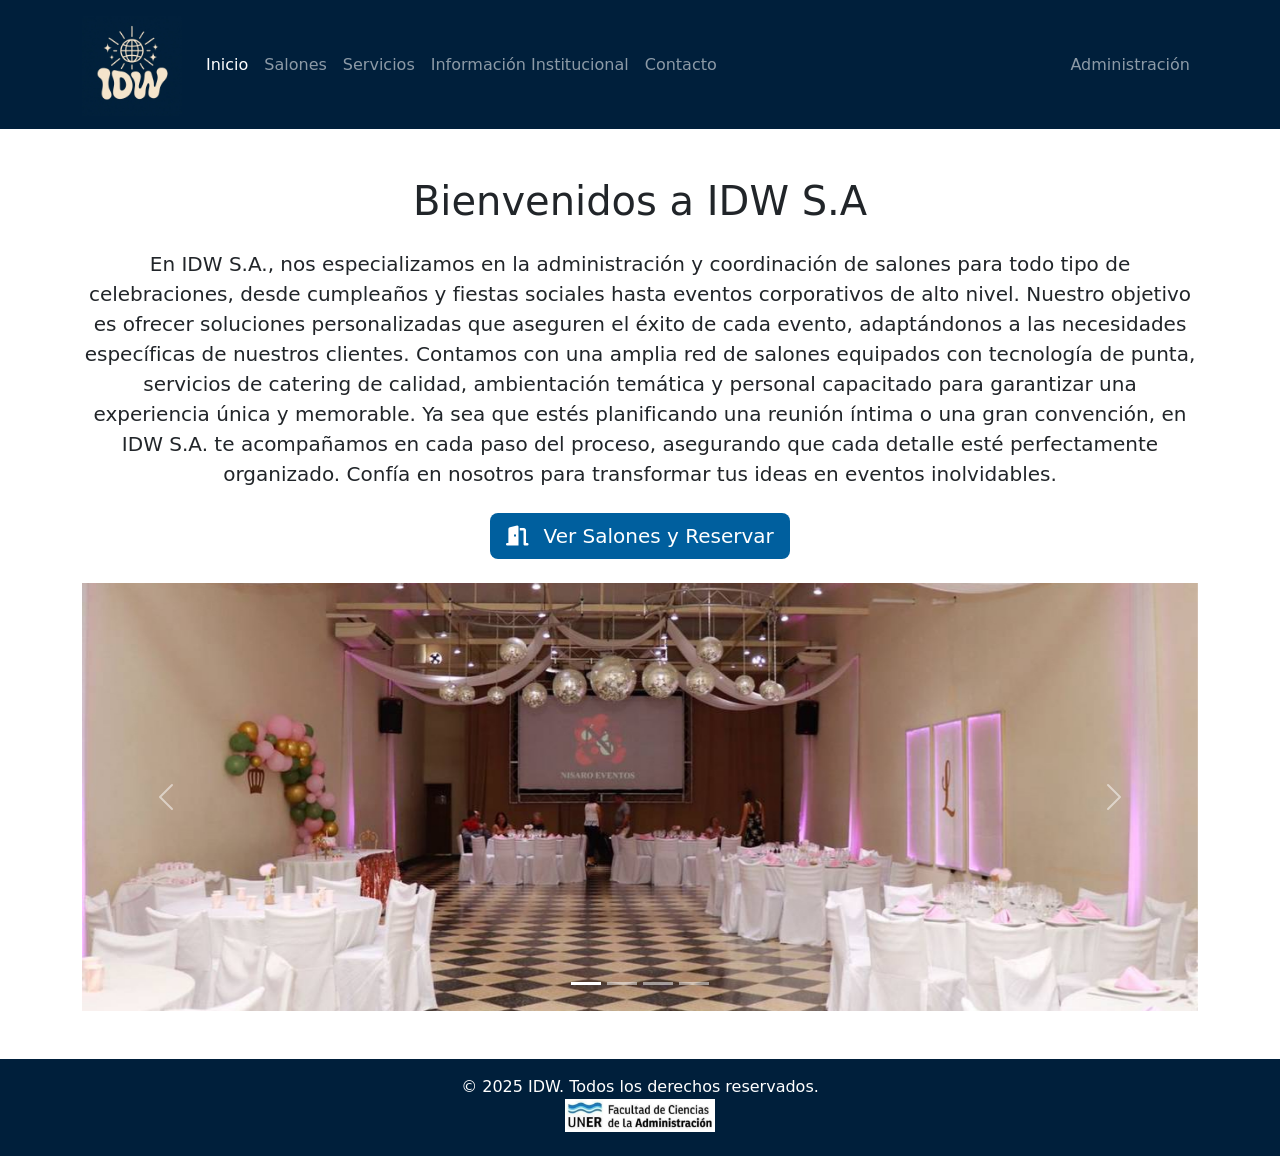
<file: index.html>
<!DOCTYPE html>
<html lang="es">

<head>
  <meta charset="UTF-8">
  <meta name="viewport" content="width=device-width, initial-scale=1.0">
  <title>IDW S.A - Inicio</title>
  <link href="https://cdn.jsdelivr.net/npm/bootstrap@5.3.0/dist/css/bootstrap.min.css" rel="stylesheet">
  <link rel="stylesheet" href="https://cdnjs.cloudflare.com/ajax/libs/font-awesome/6.5.0/css/all.min.css">
  <link rel="stylesheet" href="css/estilos.css">
</head>

<body class="d-flex flex-column min-vh-100">

  <header>
    <nav class="navbar navbar-expand-lg navbar-dark navbar-custom sticky-top">
      <div class="container">
        <a class="navbar-brand" href="index.html">
          <img src="Recursos/logo.jpg" alt="Logo IDW" width="100" height="100" class="d-inline-block align-text-top">
        </a>
        <button class="navbar-toggler" type="button" data-bs-toggle="collapse" data-bs-target="#navbarNav"
          aria-controls="navbarNav" aria-expanded="false" aria-label="Alternar navegación">
          <span class="navbar-toggler-icon"></span>
        </button>
        <div class="collapse navbar-collapse" id="navbarNav">
          <ul class="navbar-nav">
            <li class="nav-item"><a class="nav-link active" href="index.html">Inicio</a></li>
            <li class="nav-item"><a class="nav-link" href="salones.html">Salones</a></li>
            <li class="nav-item"><a class="nav-link" href="servicios.html">Servicios</a></li>
            <li class="nav-item"><a class="nav-link" href="institucional.html">Información Institucional</a></li>
            <li class="nav-item"><a class="nav-link" href="contacto.html">Contacto</a></li>
          </ul>
          <ul class="navbar-nav ms-auto">
            <li class="nav-item"><a class="nav-link" href="adminSalones.html">Administración</a></li>
          </ul>
        </div>
      </div>
    </nav>
  </header>


  <main class="container text-center my-5 flex-grow-1">


    <h1 class="mb-4">Bienvenidos a IDW S.A</h1>
    <p class="lead mb-4">En IDW S.A., nos especializamos en la administración y coordinación de salones para todo tipo
      de celebraciones, desde cumpleaños y fiestas sociales hasta eventos corporativos de alto nivel. Nuestro objetivo
      es ofrecer soluciones personalizadas que aseguren el éxito de cada evento, adaptándonos a las necesidades
      específicas de nuestros clientes.
      Contamos con una amplia red de salones equipados con tecnología de punta, servicios de catering de calidad,
      ambientación temática y personal capacitado para garantizar una experiencia única y memorable. Ya sea que estés
      planificando una reunión íntima o una gran convención, en IDW S.A. te acompañamos en cada paso del proceso,
      asegurando que cada detalle esté perfectamente organizado.
      Confía en nosotros para transformar tus ideas en eventos inolvidables.</p>
    <a href="salones.html" class="btn btn-lg btn-custom">
      <i class="fas fa-door-open me-2"></i> Ver Salones y Reservar
    </a>
    <br></br>

    <div id="carouselExampleIndicators" class="carousel slide" data-bs-ride="carousel" data-bs-interval="3000">

      <div class="carousel-indicators">
        <button type="button" data-bs-target="#carouselExampleIndicators" data-bs-slide-to="0" class="active"
          aria-current="true" aria-label="Slide 1"></button>
        <button type="button" data-bs-target="#carouselExampleIndicators" data-bs-slide-to="1"
          aria-label="Slide 2"></button>
        <button type="button" data-bs-target="#carouselExampleIndicators" data-bs-slide-to="2"
          aria-label="Slide 3"></button>
        <button type="button" data-bs-target="#carouselExampleIndicators" data-bs-slide-to="3"
          aria-label="Slide 4"></button>
      </div>

      <div class="carousel-inner">
        <div class="carousel-item active">
          <img src="Recursos/BANNER_1.jpg" class="d-block w-100" alt="IMAGEN BANNER 1">
        </div>
        <div class="carousel-item">
          <img src="Recursos/BANNER_2.jpg" class="d-block w-100" alt="IMAGEN BANNER 2">
        </div>
        <div class="carousel-item">
          <img src="Recursos/BANNER_3.jpg" class="d-block w-100" alt="IMAGEN BANNER 3">
        </div>
        <div class="carousel-item">
          <img src="Recursos/BANNER_4.jpg" class="d-block w-100" alt="IMAGEN BANNER 4">
        </div>
      </div>

      <button class="carousel-control-prev" type="button" data-bs-target="#carouselExampleIndicators"
        data-bs-slide="prev">
        <span class="carousel-control-prev-icon" aria-hidden="true"></span>
        <span class="visually-hidden">Anterior</span>
      </button>
      <button class="carousel-control-next" type="button" data-bs-target="#carouselExampleIndicators"
        data-bs-slide="next">
        <span class="carousel-control-next-icon" aria-hidden="true"></span>
        <span class="visually-hidden">Siguiente</span>
      </button>
    </div>


  </main>

  <footer class="footer-custom text-white text-center py-3 mt-auto">
    <p class="mb-0">&copy; 2025 IDW. Todos los derechos reservados.</p>
    <img src="/Recursos/tudw.png" alt="Logo UNER" class="mb-2" style="width: 150px;">
  </footer>

  <script src="https://cdn.jsdelivr.net/npm/bootstrap@5.3.3/dist/js/bootstrap.bundle.min.js"></script>
</body>

</html>
</file>
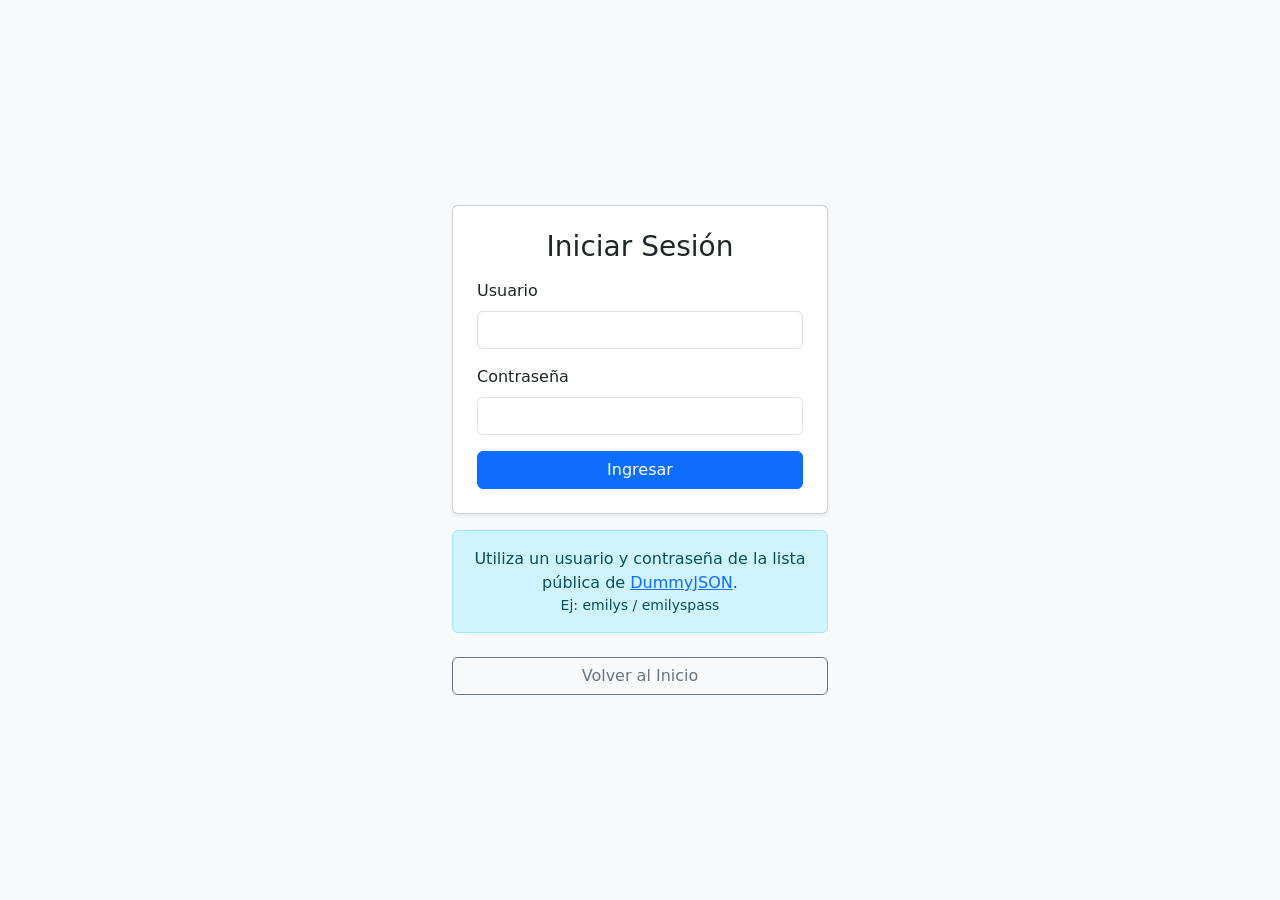
<file: adminSalones.html>
<!DOCTYPE html>
<html lang="es">

<head>
    <meta charset="UTF-8">
    <title>Panel de Administración</title>
    <meta name="viewport" content="width=device-width, initial-scale=1">
    <link href="https://cdn.jsdelivr.net/npm/bootstrap@5.3.3/dist/css/bootstrap.min.css" rel="stylesheet">
</head>

<body class="container my-5">
    <h1 class="mb-4 text-center">Panel de Administración</h1>
    <div class="mb-4 d-flex justify-content-between align-items-center">
        <a href="index.html" class="btn btn-outline-primary">Volver al Inicio</a>
        <button id="logoutButton" class="btn btn-outline-danger">Cerrar Sesión</button>
    </div>

    <ul class="nav nav-tabs" id="adminTab" role="tablist">
        <li class="nav-item" role="presentation">
            <button class="nav-link active" id="salones-tab" data-bs-toggle="tab" data-bs-target="#salones-tab-pane"
                type="button" role="tab" aria-controls="salones-tab-pane" aria-selected="true">Gestionar Salones</button>
        </li>
        <li class="nav-item" role="presentation">
            <button class="nav-link" id="servicios-tab" data-bs-toggle="tab" data-bs-target="#servicios-tab-pane"
                type="button" role="tab" aria-controls="servicios-tab-pane" aria-selected="false">Gestionar
                Servicios</button>
        </li>
        <li class="nav-item" role="presentation">
            <button class="nav-link" id="usuarios-tab" data-bs-toggle="tab" data-bs-target="#usuarios-tab-pane"
                type="button" role="tab" aria-controls="usuarios-tab-pane" aria-selected="false">Listado de
                Usuarios</button>
        </li>
        <li class="nav-item" role="presentation">
            <button class="nav-link" id="reservas-tab" data-bs-toggle="tab" data-bs-target="#reservas-tab-pane"
                type="button" role="tab" aria-controls="reservas-tab-pane" aria-selected="false">Reservas</button>
        </li>
    </ul>

    <div class="tab-content" id="adminTabContent">

        <div class="tab-pane fade show active" id="salones-tab-pane" role="tabpanel" aria-labelledby="salones-tab" tabindex="0">
            <div class="p-3 border border-top-0">
                <h2 class="h4 mt-3">Editor de Salones</h2>
                <div class="mb-4">
                    <input type="text" id="buscarInput" class="form-control" placeholder="Buscar salón por nombre...">
                </div>
                <form id="salonForm" class="mb-5">
                    <input type="hidden" id="salonId">
                    <div class="row mb-3">
                        <div class="col-md-6">
                            <label for="nombreSalon" class="form-label">Nombre</label>
                            <input type="text" id="nombreSalon" class="form-control" required>
                        </div>
                        <div class="col-md-3">
                            <label for="precioSalon" class="form-label">Precio Base ($)</label>
                            <input type="number" id="precioSalon" class="form-control" required>
                        </div>
                        <div class="col-md-3">
                            <label for="estadoSalon" class="form-label">Estado</label>
                            <select id="estadoSalon" class="form-select" required>
                                <option value="Disponible">Disponible</option>
                                <option value="Reservado">Reservado</option>
                            </select>
                        </div>
                    </div>
                    <div class="mb-3">
                        <label for="direccion" class="form-label">Dirección</label>
                        <input type="text" id="direccion" class="form-control" required>
                    </div>
                    <div class="mb-3">
                        <label for="descripcionSalon" class="form-label">Descripción</label>
                        <textarea id="descripcionSalon" class="form-control" rows="2" required></textarea>
                    </div>
                    
                    <div class="mb-3 p-3 border rounded">
                        <label class="form-label fw-bold">Gestión de Imágenes</label>
                        <div class="mb-3">
                            <label for="imageSelector" class="form-label">Opción 1: Seleccionar imagen de la galería local</label>
                            <div class="input-group">
                                <select id="imageSelector" class="form-select"></select>
                                <button type="button" id="addImageBtn" class="btn btn-outline-primary">Agregar de Galería</button>
                            </div>
                        </div>
                        <div class="mb-3">
                            <label for="imageUrlInput" class="form-label">Opción 2: Pegar URL de una imagen externa</label>
                            <div class="input-group">
                                <input type="text" id="imageUrlInput" class="form-control" placeholder="https://ejemplo.com/imagen.jpg">
                                <button type="button" id="addImageFromUrlBtn" class="btn btn-outline-secondary">Agregar desde URL</button>
                            </div>
                        </div>
                        <div>
                            <label class="form-label">Imágenes seleccionadas:</label>
                            <div id="selectedImagesContainer" class="d-flex flex-wrap gap-2 border p-2 rounded" style="min-height: 50px;">
                                </div>
                        </div>
                    </div>
                    <button type="submit" class="btn btn-success">Guardar/Agregar Salón</button>
                </form>

                <div class="table-responsive">
                    <table class="table table-bordered align-middle">
                        <thead class="table-dark">
                            <tr>
                                <th>ID</th>
                                <th>Nombre</th>
                                <th>Dirección</th>
                                <th>Estado</th>
                                <th>Imagen</th>
                                <th>Acciones</th>
                            </tr>
                        </thead>
                        <tbody id="tablaSalones"></tbody>
                    </table>
                </div>
            </div>
        </div>

        <div class="tab-pane fade" id="servicios-tab-pane" role="tabpanel" aria-labelledby="servicios-tab" tabindex="0">
            <div class="p-3 border border-top-0">
                <h2 class="h4 mt-3">Editor de Servicios</h2>
                <form id="servicioForm" class="mb-5">
                    <input type="hidden" id="servicioId">
                    <div class="row mb-3">
                        <div class="col-md-8">
                            <label for="nombreServicio" class="form-label">Nombre del Servicio</label>
                            <input type="text" id="nombreServicio" class="form-control" required>
                        </div>
                        <div class="col-md-4">
                            <label for="precioServicio" class="form-label">Precio ($)</label>
                            <input type="number" id="precioServicio" class="form-control" required>
                        </div>
                    </div>
                    <div class="mb-3">
                        <label for="descripcionServicio" class="form-label">Descripción</label>
                        <textarea id="descripcionServicio" class="form-control" rows="3" required></textarea>
                    </div>
                    <div class="mb-3">
                        <label for="imagenServicio" class="form-label">URL de la Imagen</label>
                        <input type="text" id="imagenServicio" class="form-control" required>
                    </div>
                    <button type="submit" class="btn btn-success">Guardar/Agregar Servicio</button>
                </form>
                <div class="table-responsive">
                    <table class="table table-bordered align-middle">
                        <thead class="table-dark">
                            <tr>
                                <th>ID</th>
                                <th>Nombre</th>
                                <th>Imagen</th>
                                <th>Acciones</th>
                            </tr>
                        </thead>
                        <tbody id="tablaServicios"></tbody>
                    </table>
                </div>
            </div>
        </div>
        <div class="tab-pane fade" id="usuarios-tab-pane" role="tabpanel" aria-labelledby="usuarios-tab" tabindex="0">
            <div class="p-3 border border-top-0">
                <h2 class="h4 mt-3">Listado de Usuarios</h2>
                <p>Usuarios registrados en el sistema externo.</p>
                <div class="table-responsive">
                    <table class="table table-striped table-hover align-middle">
                        <thead class="table-dark">
                            <tr>
                                <th>Foto</th>
                                <th>Nombre</th>
                                <th>Apellido</th>
                                <th>Email</th>
                                <th>Usuario</th>
                                <th>Rol</th>
                            </tr>
                        </thead>
                        <tbody id="tablaUsuarios"></tbody>
                    </table>
                </div>
            </div>
        </div>
        <div class="tab-pane fade" id="reservas-tab-pane" role="tabpanel" aria-labelledby="reservas-tab" tabindex="0">
            <div class="p-3 border border-top-0">
                <h2 class="h4 mt-3">Listado de Reservas Confirmadas</h2>
                <div class="table-responsive">
                    <table class="table table-striped table-hover align-middle">
                        <thead class="table-dark">
                            <tr>
                                <th>ID Reserva</th>
                                <th>Cliente</th>
                                <th>Email</th>
                                <th>Salón</th>
                                <th>Fecha Evento</th>
                                <th>Total</th>
                                <th>Acciones</th>
                            </tr>
                        </thead>
                        <tbody id="tablaReservas"></tbody>
                    </table>
                </div>
            </div>
        </div>
    </div>

    <script src="https://cdn.jsdelivr.net/npm/bootstrap@5.3.3/dist/js/bootstrap.bundle.min.js"></script>
    <script type="module" src="js/admin.js"></script>

</body>
</html>
</file>
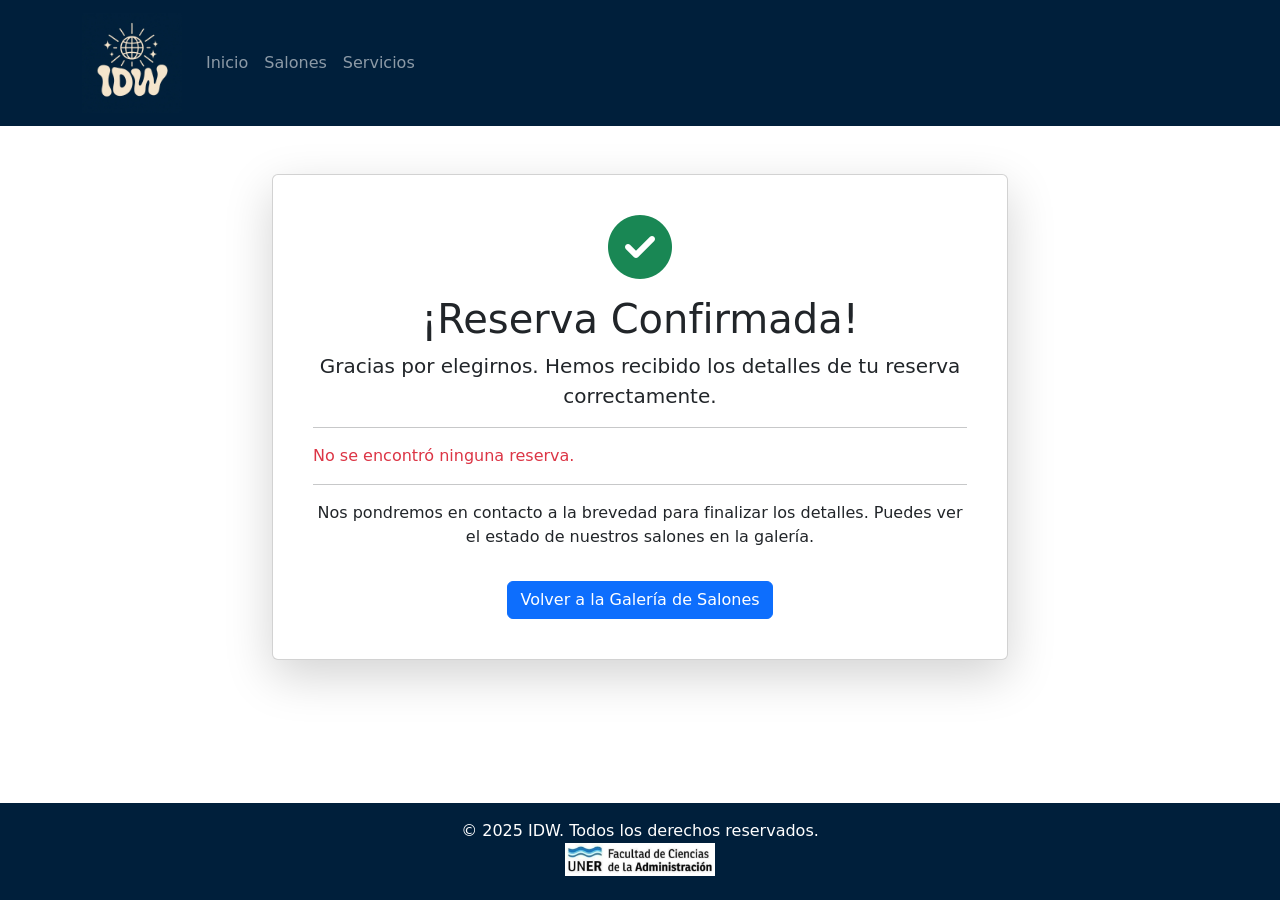
<file: confirmacionReserva.html>
<!DOCTYPE html>
<html lang="es">
    
<head>
    <meta charset="UTF-8">
    <meta name="viewport" content="width=device-width, initial-scale=1.0">
    <title>Reserva Confirmada - IDW S.A</title>
    <link rel="stylesheet" href="https://cdn.jsdelivr.net/npm/bootstrap@5.3.3/dist/css/bootstrap.min.css">
    <link rel="stylesheet" href="https://cdnjs.cloudflare.com/ajax/libs/font-awesome/6.5.0/css/all.min.css">
    <link rel="stylesheet" href="css/estilos.css">
</head>

<body class="d-flex flex-column min-vh-100">
    <header>
        <nav class="navbar navbar-expand-lg navbar-dark navbar-custom sticky-top">
            <div class="container">
                <a class="navbar-brand" href="index.html">
                    <img src="Recursos/logo.jpg" alt="Logo IDW" width="100" height="100">
                </a>
                <div class="collapse navbar-collapse" id="navbarNav">
                    <ul class="navbar-nav">
                        <li class="nav-item"><a class="nav-link" href="index.html">Inicio</a></li>
                        <li class="nav-item"><a class="nav-link" href="salones.html">Salones</a></li>
                        <li class="nav-item"><a class="nav-link" href="servicios.html">Servicios</a></li>
                    </ul>
                </div>
            </div>
        </nav>
    </header>

    <main class="container my-5 flex-grow-1">
        <div class="row justify-content-center">
            <div class="col-md-8">
                <div class="card shadow-lg text-center p-4">
                    <div class="card-body">
                        <i class="fas fa-check-circle fa-4x text-success mb-3"></i>
                        <h1 class="card-title">¡Reserva Confirmada!</h1>
                        <p class="lead">Gracias por elegirnos. Hemos recibido los detalles de tu reserva correctamente.</p>
                        <hr>
                        <div id="detalle-reserva-confirmada" class="text-start">
                            <p class="text-center">Cargando detalles...</p>
                        </div>
                        <hr>
                        <p>Nos pondremos en contacto a la brevedad para finalizar los detalles. Puedes ver el estado de nuestros salones en la galería.</p>
                        <a href="salones.html" class="btn btn-primary mt-3">Volver a la Galería de Salones</a>
                    </div>
                </div>
            </div>
        </div>
    </main>

  <footer class="footer-custom text-white text-center py-3 mt-auto">
    <p class="mb-0">&copy; 2025 IDW. Todos los derechos reservados.</p>
    <img src="/Recursos/tudw.png" alt="Logo UNER" class="mb-2" style="width: 150px;">
  </footer>

    <script type="module" src="js/confirmacionReserva.js"></script>
</body>

</html>
</file>
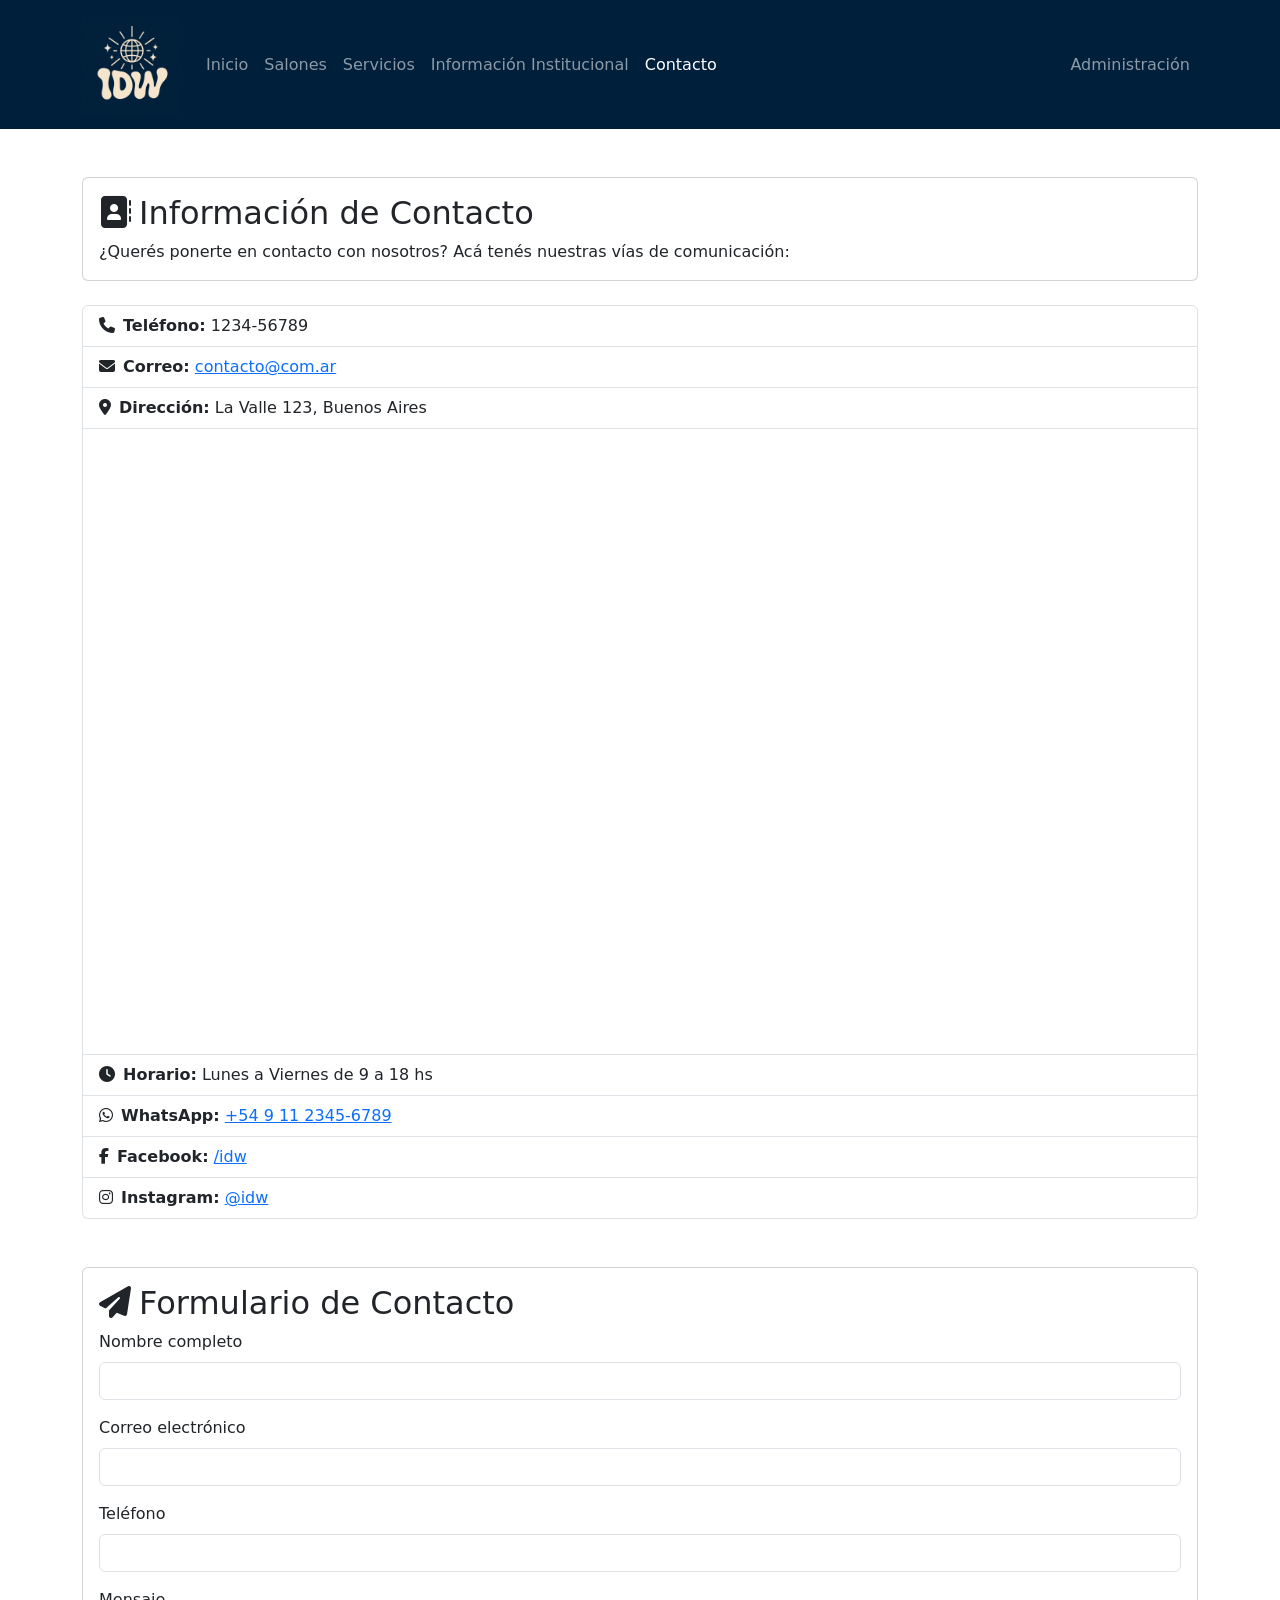
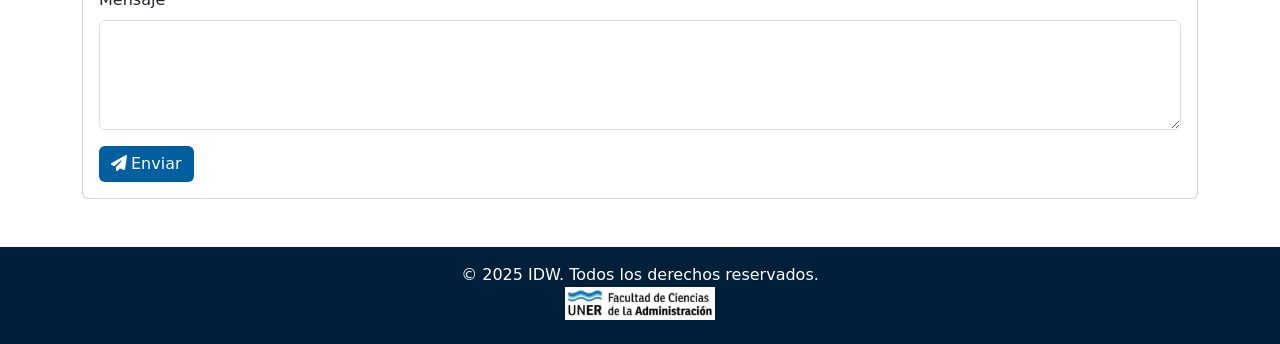
<file: contacto.html>
<!DOCTYPE html>
<html lang="es">

<head>
    <meta charset="UTF-8">
    <meta name="viewport" content="width=device-width, initial-scale=1.0">
    <title>Información de Contacto - IDW S.A</title>
    <link href="https://cdn.jsdelivr.net/npm/bootstrap@5.3.0/dist/css/bootstrap.min.css" rel="stylesheet">
    <link rel="stylesheet" href="https://cdnjs.cloudflare.com/ajax/libs/font-awesome/6.5.0/css/all.min.css">
    <link rel="stylesheet" href="css/estilos.css">
</head>

<body class="d-flex flex-column min-vh-100">

    <header>
        <nav class="navbar navbar-expand-lg navbar-dark navbar-custom sticky-top">
            <div class="container">
                <a class="navbar-brand" href="index.html">
                    <img src="Recursos/logo.jpg" alt="Logo IDW" width="100" height="100"
                        class="d-inline-block align-text-top">
                </a>
                <button class="navbar-toggler" type="button" data-bs-toggle="collapse" data-bs-target="#navbarNav"
                    aria-controls="navbarNav" aria-expanded="false" aria-label="Alternar navegación">
                    <span class="navbar-toggler-icon"></span>
                </button>
                <div class="collapse navbar-collapse" id="navbarNav">
                    <ul class="navbar-nav">
                        <li class="nav-item"><a class="nav-link" href="index.html">Inicio</a></li>
                        <li class="nav-item"><a class="nav-link" href="salones.html">Salones</a></li>
                        <li class="nav-item"><a class="nav-link" href="servicios.html">Servicios</a></li>
                        <li class="nav-item"><a class="nav-link" href="institucional.html">Información Institucional</a></li>
                        <li class="nav-item"><a class="nav-link active" href="contacto.html">Contacto</a></li>
                    </ul>
                    <ul class="navbar-nav ms-auto">
                        <li class="nav-item"><a class="nav-link" href="adminSalones.html">Administración</a></li>
                    </ul>
                </div>
            </div>
        </nav>
    </header>

    <main class="container my-5 flex-grow-1">
        <section class="mb-4">
            <div class="card">
                <div class="card-body">
                    <h2 class="card-title"><i class="fas fa-address-book me-2"></i>Información de Contacto</h2>
                    <p class="card-text">¿Querés ponerte en contacto con nosotros? Acá tenés nuestras vías de
                        comunicación:</p>
                </div>
            </div>
        </section>

        <section>
            <ul class="list-group">
                <li class="list-group-item"><i class="fas fa-phone me-2"></i><strong>Teléfono:</strong> 1234-56789</li>
                <li class="list-group-item"><i class="fas fa-envelope me-2"></i><strong>Correo:</strong> <a
                        href="mailto:contacto@com.ar">contacto@com.ar</a></li>
                <li class="list-group-item"><i class="fas fa-map-marker-alt me-2"></i><strong>Dirección:</strong> La
                    Valle 123, Buenos Aires</li>
                <li class="list-group-item">
                    <div class="ratio ratio-16x9">
                        <iframe
                            src="https://www.google.com/maps/embed?pb=!1m18!1m12!1m3!1d3284.1063297064597!2d-58.37236082363708!3d-34.60147267295524!2m3!1f0!2f0!3f0!3m2!1i1024!2i768!4f13.1!3m3!1m2!1s0x95a33532e4a8cf17%3A0x20eb445ffa878a07!2sLavalle%20123%2C%20C1047AAC%20Cdad.%20Aut%C3%B3noma%20de%20Buenos%20Aires!5e0!3m2!1ses-419!2sar!4v1746822578278!5m2!1ses-419!2sar"
                            width="600" height="450" style="border:0;" allowfullscreen="" loading="lazy"
                            referrerpolicy="no-referrer-when-downgrade"></iframe>
                    </div>
                </li>
                <li class="list-group-item"><i class="fas fa-clock me-2"></i><strong>Horario:</strong> Lunes a Viernes
                    de 9 a 18 hs</li>
                <li class="list-group-item"><i class="fab fa-whatsapp me-2"></i><strong>WhatsApp:</strong> <a
                        href="https://wa.me/5491123456789" target="_blank">+54 9 11 2345-6789</a></li>
                <li class="list-group-item"><i class="fab fa-facebook-f me-2"></i><strong>Facebook:</strong> <a
                        href="https://facebook.com/IDW" target="_blank">/idw</a></li>
                <li class="list-group-item"><i class="fab fa-instagram me-2"></i><strong>Instagram:</strong> <a
                        href="https://instagram.com/IDW" target="_blank">@idw</a></li>
            </ul>
        </section>

        <section class="mt-5">
            <div class="card">
                <div class="card-body">
                    <h2 class="card-title"><i class="fas fa-paper-plane me-2"></i>Formulario de Contacto</h2>
                    <form action="mailto:contacto@com.ar" method="POST" enctype="text/plain">
                        <div class="mb-3">
                            <label for="nombre" class="form-label">Nombre completo</label>
                            <input type="text" class="form-control" id="nombre" name="nombre" required>
                        </div>

                        <div class="mb-3">
                            <label for="email" class="form-label">Correo electrónico</label>
                            <input type="email" class="form-control" id="email" name="email" required>
                        </div>

                        <div class="mb-3">
                            <label for="telefono" class="form-label">Teléfono</label>
                            <input type="tel" class="form-control" id="telefono" name="telefono">
                        </div>

                        <div class="mb-3">
                            <label for="mensaje" class="form-label">Mensaje</label>
                            <textarea class="form-control" id="mensaje" name="mensaje" rows="4" required></textarea>
                        </div>

                        <button type="submit" class="btn btn-custom"><i
                                class="fas fa-paper-plane me-1"></i>Enviar</button>
                    </form>
                </div>
            </div>
        </section>
    </main>

  <footer class="footer-custom text-white text-center py-3 mt-auto">
    <p class="mb-0">&copy; 2025 IDW. Todos los derechos reservados.</p>
    <img src="/Recursos/tudw.png" alt="Logo UNER" class="mb-2" style="width: 150px;">
  </footer>

    <script src="https://cdn.jsdelivr.net/npm/bootstrap@5.3.3/dist/js/bootstrap.bundle.min.js"></script>

</body>

</html>
</file>
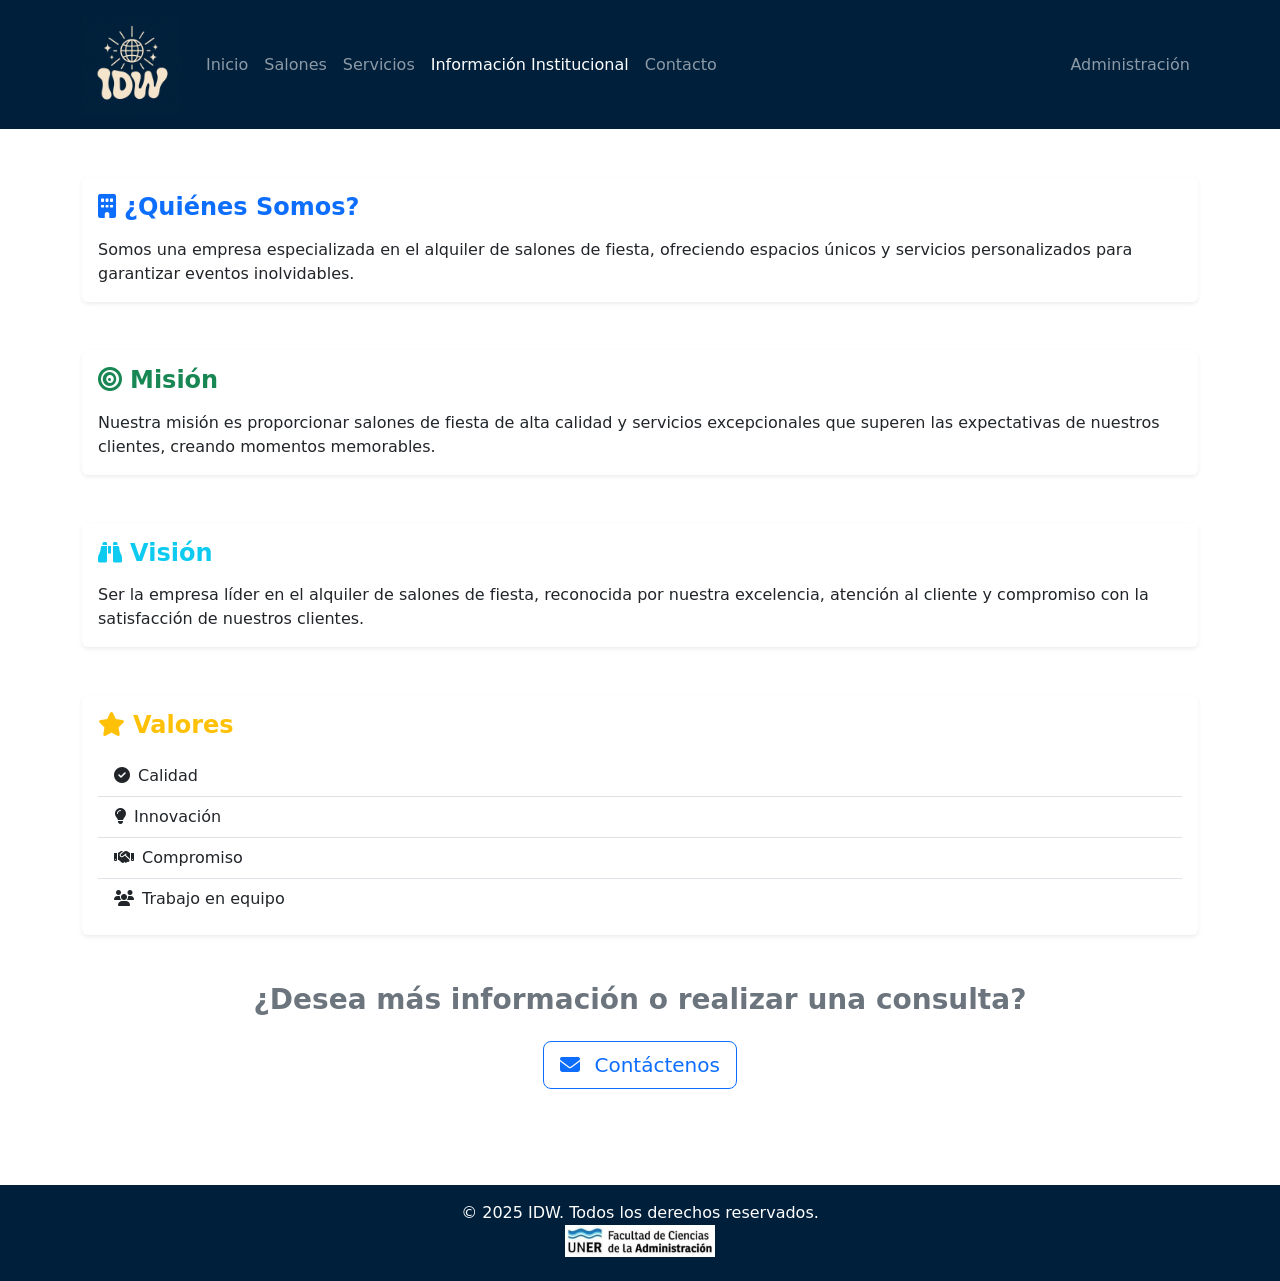
<file: institucional.html>
<!DOCTYPE html>
<html lang="es">

<head>
    <meta charset="UTF-8">
    <meta name="viewport" content="width=device-width, initial-scale=1.0">
    <title>Institucional - IDW S.A</title>
    <link href="https://cdn.jsdelivr.net/npm/bootstrap@5.3.0/dist/css/bootstrap.min.css" rel="stylesheet">
    <link rel="stylesheet" href="https://cdnjs.cloudflare.com/ajax/libs/font-awesome/6.5.0/css/all.min.css">
    <link rel="stylesheet" href="css/estilos.css">
</head>

<body class="d-flex flex-column min-vh-100">

    <header>
        <nav class="navbar navbar-expand-lg navbar-dark navbar-custom sticky-top">
            <div class="container">
                <a class="navbar-brand" href="index.html">
                    <img src="Recursos/logo.jpg" alt="Logo IDW" width="100" height="100"
                        class="d-inline-block align-text-top">
                </a>
                <button class="navbar-toggler" type="button" data-bs-toggle="collapse" data-bs-target="#navbarNav"
                    aria-controls="navbarNav" aria-expanded="false" aria-label="Alternar navegación">
                    <span class="navbar-toggler-icon"></span>
                </button>
                <div class="collapse navbar-collapse" id="navbarNav">
                    <ul class="navbar-nav">
                        <li class="nav-item"><a class="nav-link" href="index.html">Inicio</a></li>
                        <li class="nav-item"><a class="nav-link" href="salones.html">Salones</a></li>
                            <li class="nav-item"><a class="nav-link" href="servicios.html">Servicios</a></li>
                        <li class="nav-item"><a class="nav-link active" href="institucional.html">Información Institucional</a></li>
                        <li class="nav-item"><a class="nav-link" href="contacto.html">Contacto</a></li>
                    </ul>
                    <ul class="navbar-nav ms-auto">
                        <li class="nav-item"><a class="nav-link" href="adminSalones.html">Administración</a></li>
                    </ul>
                </div>
            </div>
        </nav>
    </header>

    <main class="container my-5 flex-grow-1">

        <!-- ¿Quiénes Somos? -->
        <section class="mb-5">
            <div class="card shadow-sm border-0">
                <div class="card-body">
                    <h2 class="h4 text-primary fw-bold mb-3">
                        <i class="fas fa-building me-2" aria-hidden="true"></i>¿Quiénes Somos?
                    </h2>
                    <p class="card-text text-start">
                        Somos una empresa especializada en el alquiler de salones de fiesta, ofreciendo espacios únicos
                        y servicios personalizados para garantizar eventos inolvidables.
                    </p>
                </div>
            </div>
        </section>

        <!-- Misión -->
        <section class="mb-5">
            <div class="card shadow-sm border-0">
                <div class="card-body">
                    <h2 class="h4 text-success fw-bold mb-3">
                        <i class="fas fa-bullseye me-2" aria-hidden="true"></i>Misión
                    </h2>
                    <p class="card-text text-start">
                        Nuestra misión es proporcionar salones de fiesta de alta calidad y servicios excepcionales que
                        superen las expectativas de nuestros clientes, creando momentos memorables.
                    </p>
                </div>
            </div>
        </section>

        <!-- Visión -->
        <section class="mb-5">
            <div class="card shadow-sm border-0">
                <div class="card-body">
                    <h2 class="h4 text-info fw-bold mb-3">
                        <i class="fas fa-binoculars me-2" aria-hidden="true"></i>Visión
                    </h2>
                    <p class="card-text text-start">
                        Ser la empresa líder en el alquiler de salones de fiesta, reconocida por nuestra excelencia,
                        atención al cliente y compromiso con la satisfacción de nuestros clientes.
                    </p>
                </div>
            </div>
        </section>

        <!-- Valores -->
        <section class="mb-5">
            <div class="card shadow-sm border-0">
                <div class="card-body">
                    <h2 class="h4 text-warning fw-bold mb-3">
                        <i class="fas fa-star me-2" aria-hidden="true"></i>Valores
                    </h2>
                    <ul class="list-group list-group-flush text-start">
                        <li class="list-group-item"><i class="fas fa-check-circle me-2"></i>Calidad</li>
                        <li class="list-group-item"><i class="fas fa-lightbulb me-2"></i>Innovación</li>
                        <li class="list-group-item"><i class="fas fa-handshake me-2"></i>Compromiso</li>
                        <li class="list-group-item"><i class="fas fa-users me-2"></i>Trabajo en equipo</li>
                    </ul>
                </div>
            </div>
        </section>

        <!-- Botoncito de Contacto -->
        <section class="text-center my-5">
            <h3 class="mb-4 fw-semibold text-secondary">¿Desea más información o realizar una consulta?</h3>
            <a href="contacto.html" class="btn btn-outline-primary btn-lg">
                <i class="fas fa-envelope me-2"></i> Contáctenos
            </a>
        </section>


    </main>

  <footer class="footer-custom text-white text-center py-3 mt-auto">
    <p class="mb-0">&copy; 2025 IDW. Todos los derechos reservados.</p>
    <img src="/Recursos/tudw.png" alt="Logo UNER" class="mb-2" style="width: 150px;">
  </footer>

    <script src="https://cdn.jsdelivr.net/npm/bootstrap@5.3.3/dist/js/bootstrap.bundle.min.js"></script>

</body>

</html>
</file>
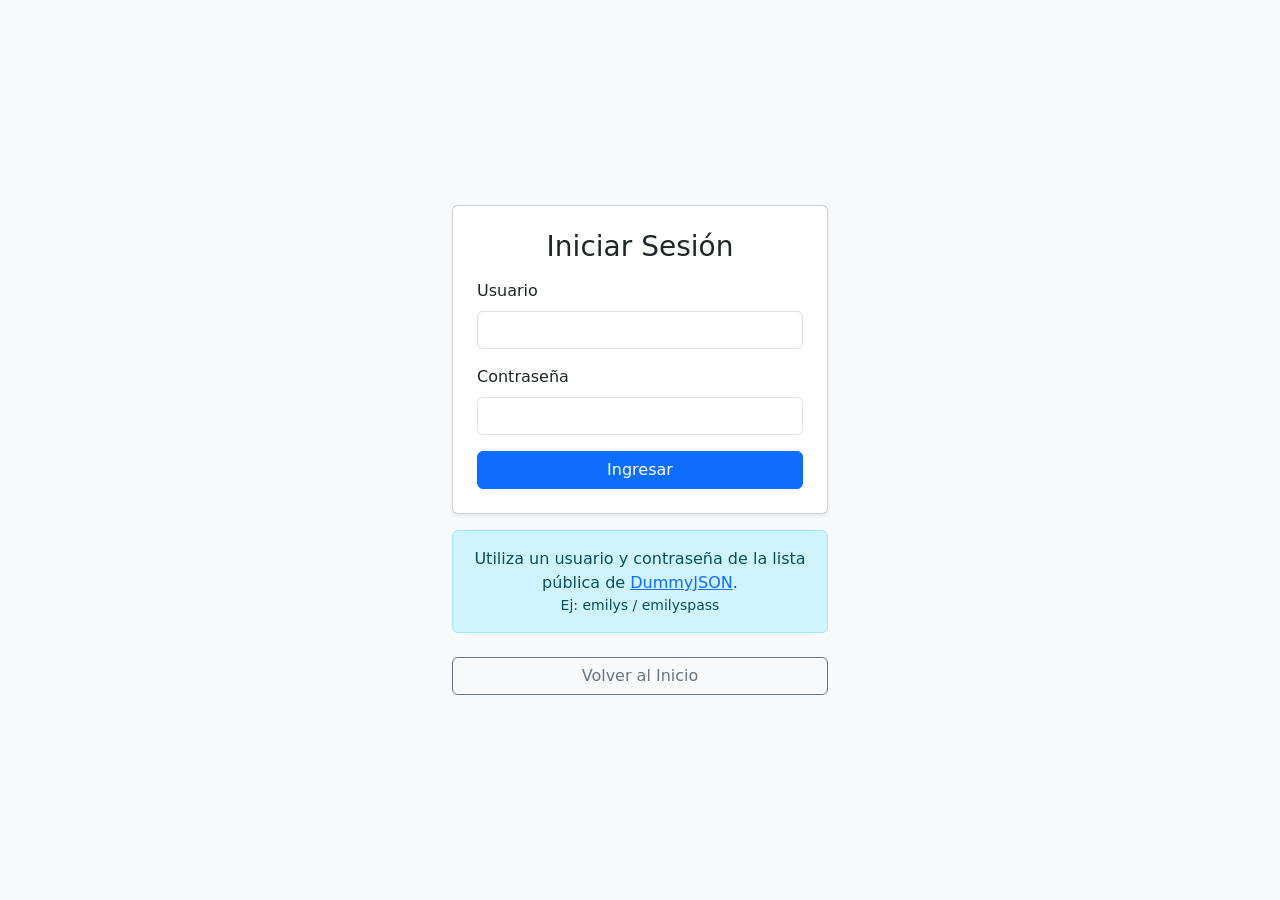
<file: login.html>
<!DOCTYPE html>
<html lang="es">

<head>
    <meta charset="UTF-8">
    <title>Login - IDW S.A</title>
    <meta name="viewport" content="width=device-width, initial-scale=1">
    <link href="https://cdn.jsdelivr.net/npm/bootstrap@5.3.3/dist/css/bootstrap.min.css" rel="stylesheet">
</head>

<body class="bg-light d-flex flex-column justify-content-center align-items-center min-vh-100">
    <div class="container" style="max-width: 400px;">
        <div class="card p-4 shadow-sm">
            <h3 class="text-center mb-3">Iniciar Sesión</h3>
            <form id="loginForm">
                <div class="mb-3">
                    <label for="usuario" class="form-label">Usuario</label>
                    <input type="text" class="form-control" id="usuario" required>
                </div>
                <div class="mb-3">
                    <label for="clave" class="form-label">Contraseña</label>
                    <input type="password" class="form-control" id="clave" required>
                </div>
                <button type="submit" class="btn btn-primary w-100">Ingresar</button>
            </form>
            <div id="mensajeError" class="text-danger text-center mt-2" style="display: none;">
                Usuario o contraseña incorrectos
            </div>
        </div>

        <div class="alert alert-info mt-3 text-center">
            <p class="mb-0">Utiliza un usuario y contraseña de la lista pública de <a href="https://dummyjson.com/users" target="_blank">DummyJSON</a>.</p>
            <p class="mb-0 small">Ej: emilys / emilyspass</p> <!-- esto no se si dejarlo o no por las dudas, chequear en la consigna -->
        </div>

        <a href="index.html" class="btn btn-outline-secondary mt-2 w-100">Volver al Inicio</a>
    </div>
    <script src="js/login.js"></script>
</body>

</html>
</file>
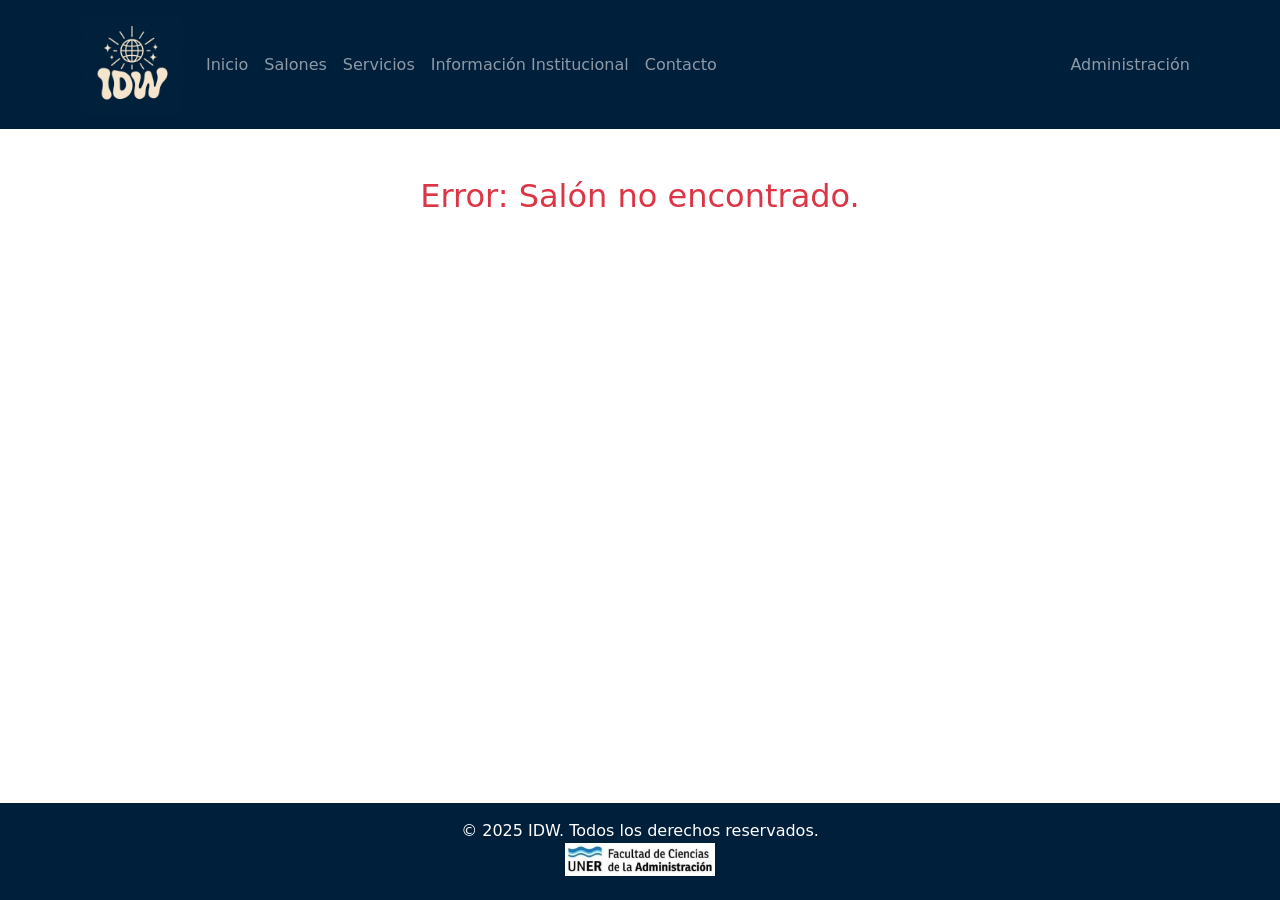
<file: reserva.html>
<!DOCTYPE html>
<html lang="es">
    
<head>
    <meta charset="UTF-8">
    <meta name="viewport" content="width=device-width, initial-scale=1.0">
    <title>Reserva y Presupuesto - IDW S.A</title>
    <link rel="stylesheet" href="https://cdn.jsdelivr.net/npm/bootstrap@5.3.3/dist/css/bootstrap.min.css">
    <link rel="stylesheet" href="https://cdnjs.cloudflare.com/ajax/libs/font-awesome/6.5.0/css/all.min.css">
    <link rel="stylesheet" href="css/estilos.css">
</head>

<body class="d-flex flex-column min-vh-100">
  <header>
    <nav class="navbar navbar-expand-lg navbar-dark navbar-custom sticky-top">
      <div class="container">
        <a class="navbar-brand" href="index.html">
          <img src="Recursos/logo.jpg" alt="Logo IDW" width="100" height="100" class="d-inline-block align-text-top">
        </a>
        <button class="navbar-toggler" type="button" data-bs-toggle="collapse" data-bs-target="#navbarNav"
          aria-controls="navbarNav" aria-expanded="false" aria-label="Alternar navegación">
          <span class="navbar-toggler-icon"></span>
        </button>
        <div class="collapse navbar-collapse" id="navbarNav">
          <ul class="navbar-nav">
            <li class="nav-item"><a class="nav-link" href="index.html">Inicio</a></li>
            <li class="nav-item"><a class="nav-link" href="salones.html">Salones</a></li>
                <li class="nav-item"><a class="nav-link" href="servicios.html">Servicios</a></li>
            <li class="nav-item"><a class="nav-link" href="institucional.html">Información Institucional</a></li>
            <li class="nav-item"><a class="nav-link" href="contacto.html">Contacto</a></li>
          </ul>
          <ul class="navbar-nav ms-auto">
            <li class="nav-item"><a class="nav-link" href="adminSalones.html">Administración</a></li>
          </ul>
        </div>
      </div>
    </nav>
  </header>
    <main class="container my-5 flex-grow-1">
        <h2 class="text-center mb-4">Reserva y Presupuesto</h2>
        <div class="row g-5">
            <div class="col-lg-7">
                <h3 id="nombre-salon-titulo">Cargando salón...</h3>
                <form id="formReserva">
                    <h5>1. Tus Datos</h5>
                    <div class="mb-3">
                        <label for="nombre" class="form-label">Nombre completo</label>
                        <input type="text" class="form-control" id="nombre" required>
                    </div>
                    <div class="mb-3">
                        <label for="email" class="form-label">Correo electrónico</label>
                        <input type="email" class="form-control" id="email" required>
                    </div>
                    <hr>
                    <h5>2. Fecha del Evento</h5>
                    <div class="row">
                        <div class="col-md-6 mb-3">
                            <label for="fecha" class="form-label">Fecha</label>
                            <input type="date" class="form-control" id="fecha" required>
                        </div>
                        <div class="col-md-6 mb-3">
                            <label for="horario" class="form-label">Horario</label>
                            <input type="time" class="form-control" id="horario" required>
                        </div>
                    </div>
                    <hr>
                    <h5>3. Servicios Adicionales (Opcional)</h5>
                    <div id="contenedor-servicios">
                        </div>
                    <button type="submit" class="btn btn-primary w-100 mt-4">
                        <i class="fas fa-paper-plane"></i> Enviar Reserva
                    </button>
                </form>
            </div>
            <div class="col-lg-5">
                <div class="card shadow-sm sticky-top" style="top: 120px;">
                    <div class="card-header">
                        <h4 class="mb-0"><i class="fas fa-file-invoice-dollar me-2"></i>Costo</h4>
                    </div>
                    <div class="card-body" id="presupuesto-detalle">
                        </div>
                    <div class="card-footer bg-dark text-white">
                        <div class="d-flex justify-content-between align-items-center">
                            <h5 class="mb-0">TOTAL</h5>
                            <h5 class="mb-0" id="presupuesto-total">$0</h5>
                        </div>
                    </div>
                </div>
            </div>
        </div>
    </main>

  <footer class="footer-custom text-white text-center py-3 mt-auto">
    <p class="mb-0">&copy; 2025 IDW. Todos los derechos reservados.</p>
    <img src="/Recursos/tudw.png" alt="Logo UNER" class="mb-2" style="width: 150px;">
  </footer>

    <script type="module" src="js/reserva.js"></script>
</body>

</html>
</file>
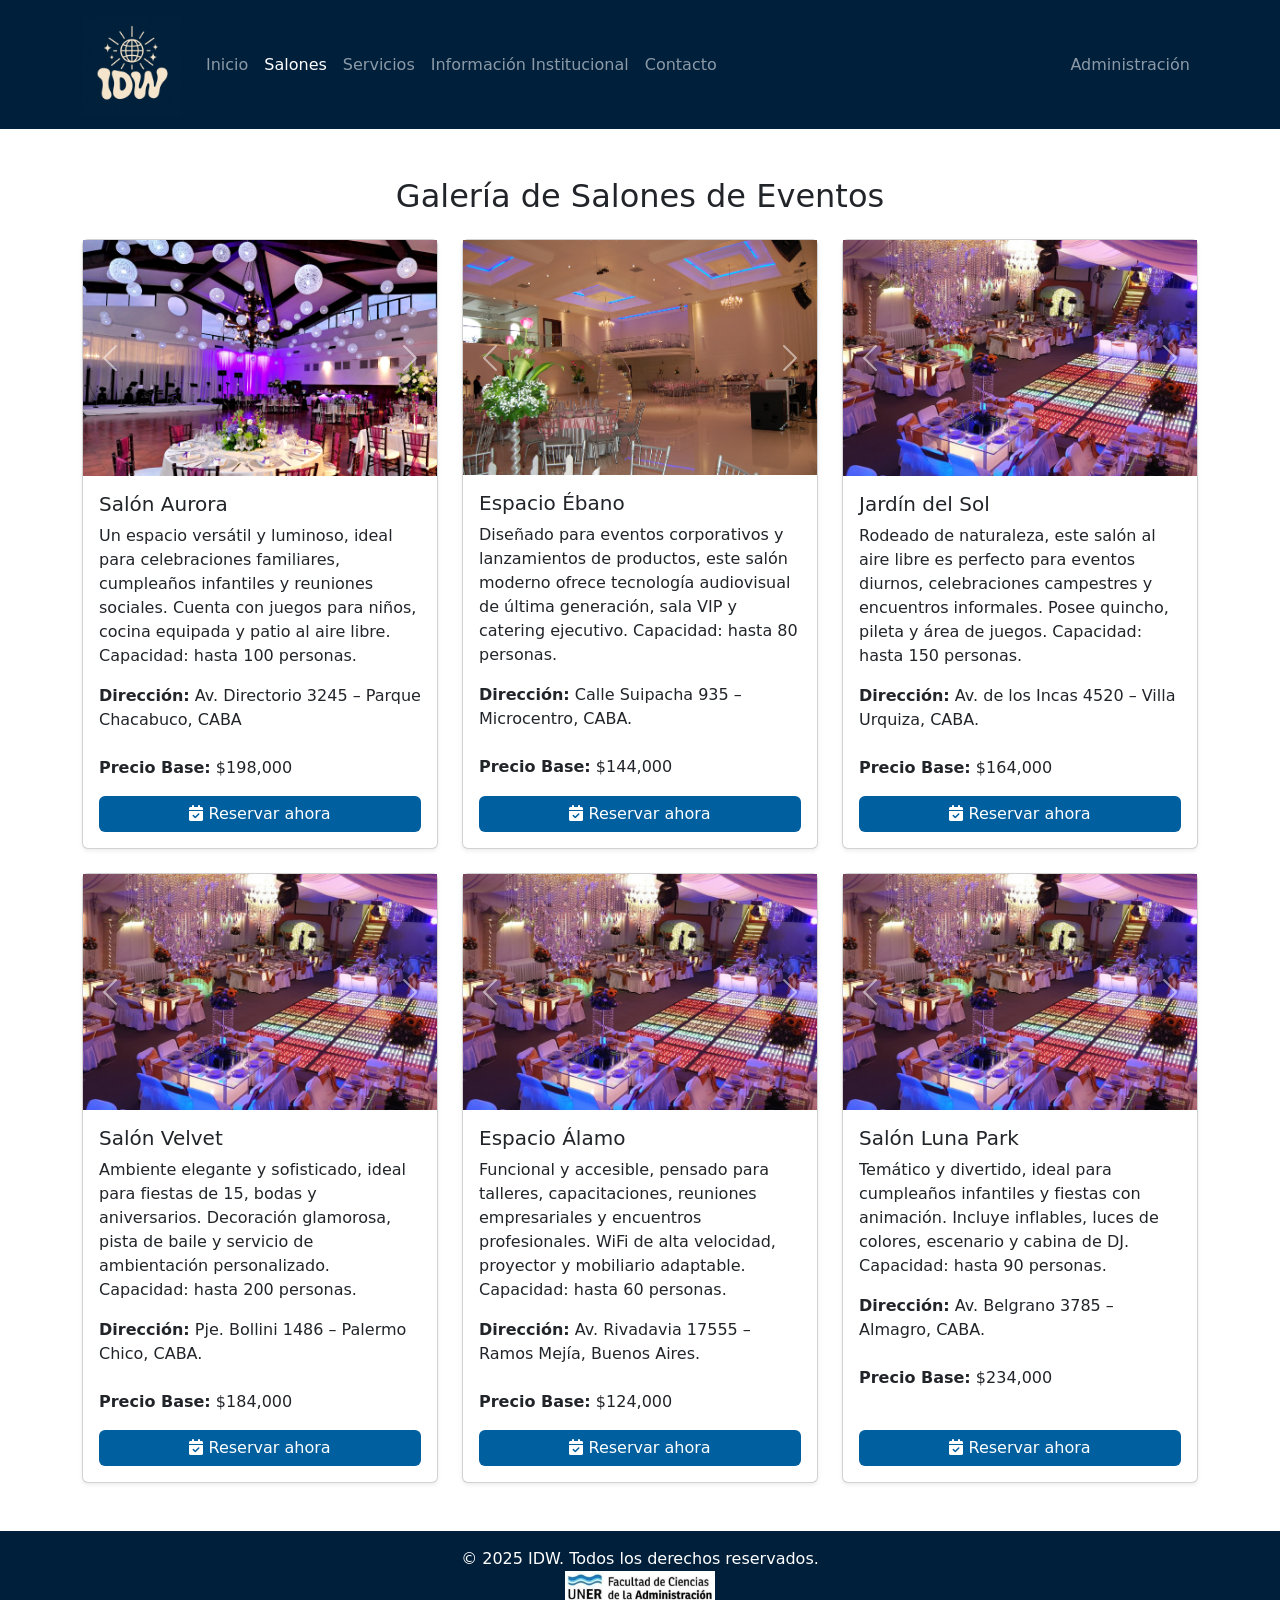
<file: salones.html>
<!DOCTYPE html>
<html lang="es">

<head>
    <meta charset="UTF-8">
    <meta name="viewport" content="width=device-width, initial-scale=1.0">
    <title>Galería de Salones - IDW S.A</title>
    <link rel="stylesheet" href="https://cdn.jsdelivr.net/npm/bootstrap@5.3.3/dist/css/bootstrap.min.css">
    <link rel="stylesheet" href="https://cdnjs.cloudflare.com/ajax/libs/font-awesome/6.5.0/css/all.min.css">
    <link rel="stylesheet" href="css/estilos.css">
</head>

<body class="d-flex flex-column min-vh-100">

    <header>
        <nav class="navbar navbar-expand-lg navbar-dark navbar-custom sticky-top">
            <div class="container">
                <a class="navbar-brand" href="index.html">
                    <img src="Recursos/logo.jpg" alt="Logo IDW" width="100" height="100"
                        class="d-inline-block align-text-top">
                </a>
                <button class="navbar-toggler" type="button" data-bs-toggle="collapse" data-bs-target="#navbarNav"
                    aria-controls="navbarNav" aria-expanded="false" aria-label="Alternar navegación">
                    <span class="navbar-toggler-icon"></span>
                </button>
                <div class="collapse navbar-collapse" id="navbarNav">
                    <ul class="navbar-nav">
                        <li class="nav-item"><a class="nav-link" href="index.html">Inicio</a></li>
                        <li class="nav-item"><a class="nav-link active" href="salones.html">Salones</a></li>
                        <li class="nav-item"><a class="nav-link" href="servicios.html">Servicios</a></li>
                        <li class="nav-item"><a class="nav-link" href="institucional.html">Información Institucional</a></li>
                        <li class="nav-item"><a class="nav-link" href="contacto.html">Contacto</a></li>
                    </ul>
                    <ul class="navbar-nav ms-auto">
                        <li class="nav-item"><a class="nav-link" href="adminSalones.html">Administración</a></li>
                    </ul>
                </div>
            </div>
        </nav>
    </header>

    <main class="container my-5 flex-grow-1">
        <h2 class="text-center mb-4">Galería de Salones de Eventos</h2>
        <div class="row g-4" id="contenedor-salones"></div>
    </main>

  <footer class="footer-custom text-white text-center py-3 mt-auto">
    <p class="mb-0">&copy; 2025 IDW. Todos los derechos reservados.</p>
    <img src="/Recursos/tudw.png" alt="Logo UNER" class="mb-2" style="width: 150px;">
  </footer>

<script src="https://cdn.jsdelivr.net/npm/bootstrap@5.3.3/dist/js/bootstrap.bundle.min.js"> </script>
<script type="module" src="js/salones-galeria.js"></script>

</body>

</html>
</file>
<file: css/estilos.css>
.footer-custom {
  background-color: #001f3b;
}
.navbar-custom {
  background-color: #001f3b;
}

.btn-custom {
  background-color: #005f9e;
  border: none;
  color: #ffffff;
  transition: background-color 0.3s ease;
}

.btn-custom:hover {
  background-color: #00487a;
  color: #ffffff;
}
</file>
